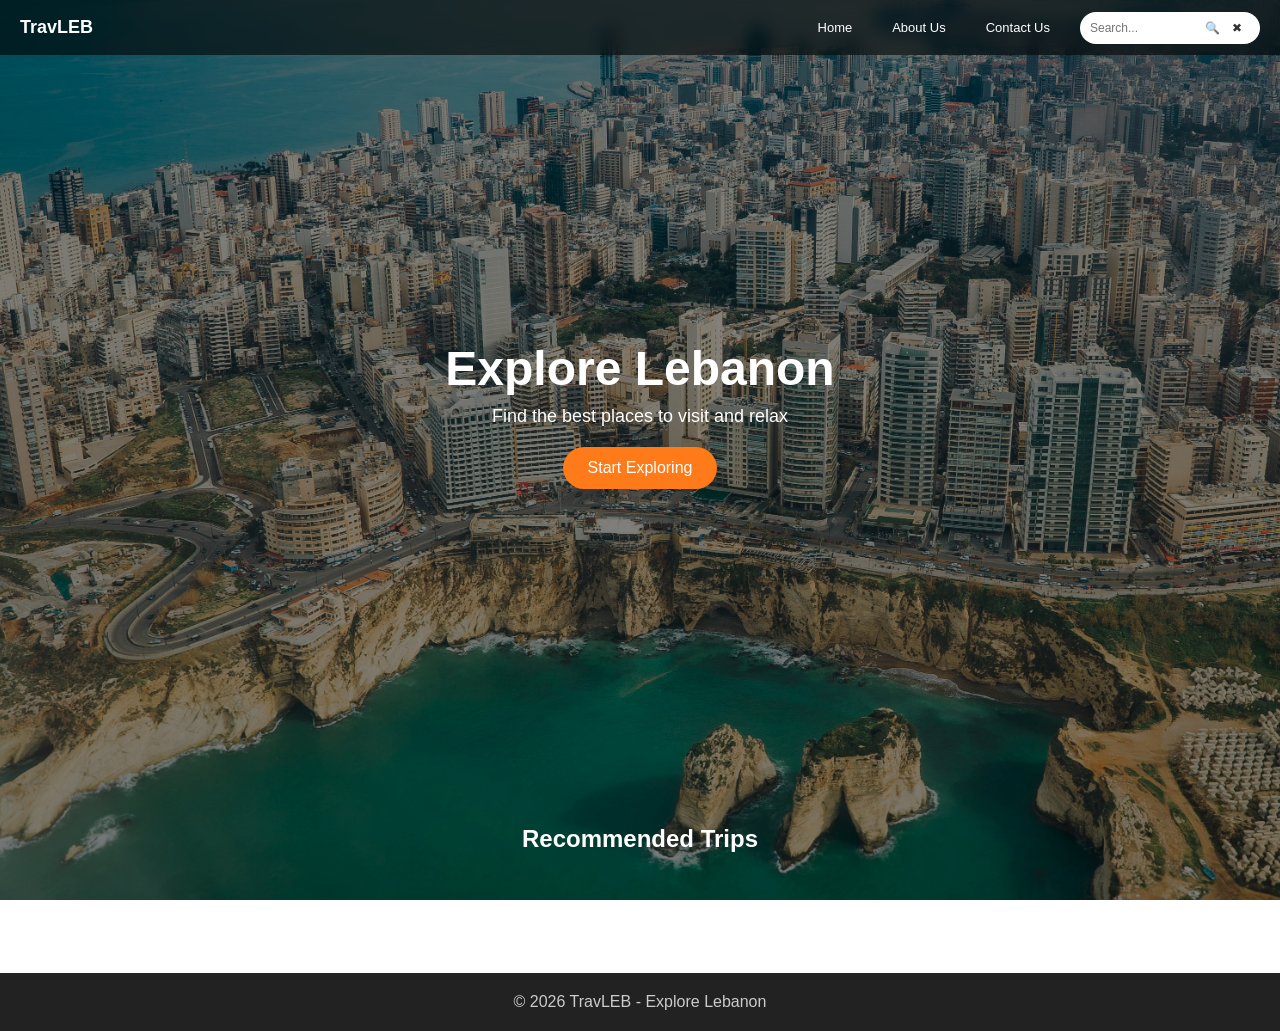
<file: index.html>
<!DOCTYPE html>
<html lang="en">
<head>
  <meta charset="UTF-8">
  <title>TravLEB</title>
  <link rel="stylesheet" href="./travLeb.css">
</head>
<body>
<!-- NAVBAR -->
<nav class="navbar">
    <h1>TravLEB</h1>
  
    <ul>
      <li><a href="./index.html">Home</a></li>
      <li><a href="./about_us.html">About Us</a></li>
      <li><a href="./travLeb_contact.html">Contact Us</a></li>
  
      <!-- SEARCH -->
      <li class="nav-search">
        <div class="search-bar">
          <input type="text" id="searchInput" placeholder="Search...">
          <button id="btnSearch" type="button">🔍</button>
          <button id="btnClear" type="button">✖</button>
        </div>
      </li>
    </ul>
  </nav>
<!-- HERO -->
<section class="hero">
  <div class="hero-content">
    <h2>Explore Lebanon</h2>
    <p>Find the best places to visit and relax</p>
    <button id="exploreBtn">Start Exploring</button>
  </div>
</section>
 <section class="destinations">
  <h2>Recommended Trips</h2>
  <div id="result" class="cards"></div>
</section>





<!-- FOOTER -->
<footer class="footer">
  <p>© 2026 TravLEB - Explore Lebanon</p>
</footer>

<script src="./travLeb.js"></script>
</body>
</html>
</file>
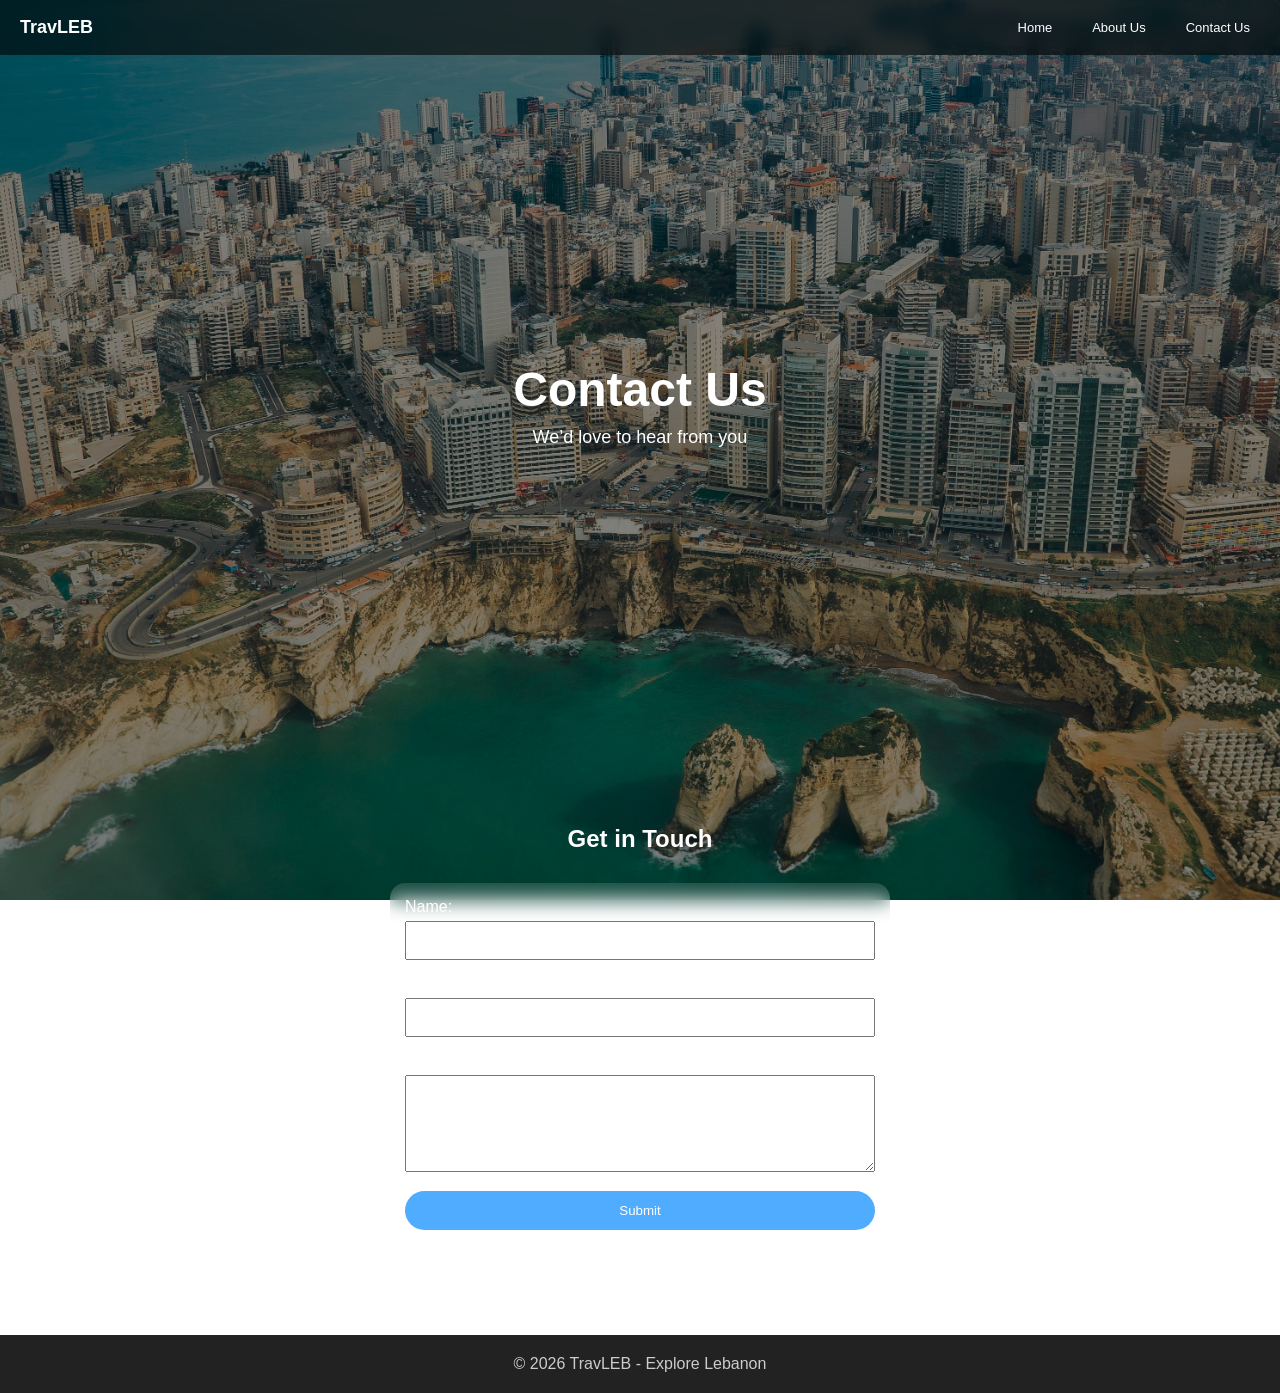
<file: travLeb_contact.html>
<!DOCTYPE html>
<html lang="en">
<head>
  <meta charset="UTF-8">
  <title>Contact Us - TravLEB</title>
  <link rel="stylesheet" href="./travLeb.css">
</head>
<body>

<!-- NAVBAR (NO SEARCH BAR) -->
<nav class="navbar">
  <h1>TravLEB</h1>
  <ul>
    <li><a href="./index.html">Home</a></li>
    <li><a href="./about_us.html">About Us</a></li>
    <li><a href="./travLeb_contact.html">Contact Us</a></li>
  </ul>
</nav>

<!-- HERO -->
<section class="hero">
  <div class="hero-content">
    <h2>Contact Us</h2>
    <p>We’d love to hear from you</p>
  </div>
</section>

<!-- CONTACT FORM -->
<section class="destinations">
  <h2>Get in Touch</h2>

  <div class="card" style="max-width: 500px; margin: auto;">
    <div class="card-content">

      <form id="contactForm">

        <div style="margin-bottom: 15px;">
          <label for="name">Name:</label><br>
          <input type="text" id="name" required style="width:100%; padding:10px; margin-top:5px;">
        </div>

        <div style="margin-bottom: 15px;">
          <label for="email">Email:</label><br>
          <input type="email" id="email" required style="width:100%; padding:10px; margin-top:5px;">
        </div>

        <div style="margin-bottom: 15px;">
          <label for="message">Message:</label><br>
          <textarea id="message" rows="5" required style="width:100%; padding:10px; margin-top:5px;"></textarea>
        </div>

        <button type="submit" style="width:100%; padding:12px; border:none; background:#4facfe; color:white; border-radius:25px; cursor:pointer;">
          Submit
        </button>

      </form>

    </div>
  </div>
</section>

<!-- FOOTER -->
<footer class="footer">
  <p>© 2026 TravLEB - Explore Lebanon</p>
</footer>

</body>
</html>
</file>
<file: travLeb.css>
/* ===== RESET ===== */
* {
  margin: 0;
  padding: 0;
  box-sizing: border-box;
  font-family: 'Segoe UI', Tahoma, Geneva, Verdana, sans-serif;
}

body {
    color: #fff;
    background: url('./images/lebanon.jpg') no-repeat center center fixed;
    background-size: cover;
    min-height: 100vh;
    position: relative;
  }

  body::before {
    content: "";
    position: fixed;
    inset: 0;
    background: rgba(0, 0, 0, 0.45); /* same idea as hero overlay */
    z-index: -1;
  }
/* ===== NAVBAR CLEAN + CONSISTENT VERSION ===== */
.navbar {
    display: flex;
    justify-content: space-between;
    align-items: center;
  
    height: 55px;              /* 🔥 FIXED HEIGHT */
    padding: 0 20px;           /* remove vertical padding */
  
    background: rgba(0, 0, 0, 0.6);
    backdrop-filter: blur(8px);
    color: white;
  
    position: sticky;
    top: 0;
    z-index: 1000;
  }
  
  /* LOGO */
  .navbar h1 {
    font-size: 18px;
    font-weight: 600;
    margin: 0;
  
    display: flex;
    align-items: center;
    height: 100%;
  }
  
  /* NAV LIST */
  .navbar ul {
    display: flex;
    list-style: none;
    gap: 15px;
  
    height: 100%;
    align-items: center;
  }
  
  /* NAV ITEMS */
  .navbar ul li {
    display: flex;
    align-items: center;
    height: 100%;
  }
  
  /* LINKS */
  .navbar a {
    display: flex;
    align-items: center;
    height: 100%;
  
    text-decoration: none;
    color: white;
    font-size: 13px;
    padding: 0 10px; /* vertical padding removed */
  
    border-radius: 15px;
    transition: 0.3s;
  }
  
  .navbar a:hover {
    background: rgba(255,255,255,0.2);
  }
  
  /* ===== SEARCH BAR ===== */
  .navbar .search-bar {
    position: relative;
    display: flex;
    align-items: center;
    height: 100%;
  }
  
  /* INPUT */
  .navbar .search-bar input {
    height: 32px; /* slightly smaller than navbar */
    padding: 0 60px 0 12px;
  
    border-radius: 20px;
    border: none;
    outline: none;
  
    width: 170px;
    font-size: 12px;
    transition: 0.3s;
  }
  
  .navbar .search-bar input:focus {
    width: 190px;
  }
  
  /* BUTTONS INSIDE INPUT */
  .navbar .search-bar button {
    position: absolute;
    top: 50%;
    transform: translateY(-50%);
  
    height: 32px;
    display: flex;
    align-items: center;
    justify-content: center;
  
    border: none;
    background: transparent;
    cursor: pointer;
    font-size: 12px;
    color: #555;
  }
  
  /* SEARCH BUTTON */
  #btnSearch {
    right: 28px;
  }
  
  /* CLEAR BUTTON */
  #btnClear {
    right: 6px;
  }
  
  /* HOVER */
  .navbar .search-bar button:hover {
    color: #000;
  }
  
  /* REMOVE EXTRA SPACE */
  .nav-search {
    margin: 0;
    padding: 0;
  }
/* ===== HERO SECTION ===== */
.hero {
  height: 80vh;
  display: flex;
  align-items: center;
  justify-content: center;
  text-align: center;
  color: #fff;
  position: relative;
}

.hero::after {
  content: "";
  position: absolute;
  inset: 0;
 
}

.hero-content {
  position: relative;
  z-index: 1;
}

.hero h2 {
  font-size: 48px;
  margin-bottom: 10px;
}

.hero p {
  font-size: 18px;
  margin-bottom: 20px;
}

.hero button {
  padding: 12px 25px;
  border: none;
  background: #ff7a18;
  color: white;
  font-size: 16px;
  border-radius: 25px;
  cursor: pointer;
  transition: 0.3s;
}

.hero button:hover {
  background: #ff5200;
}

/* ===== DESTINATIONS ===== */
.destinations {
  padding: 50px 30px;
}

.destinations h2 {
  text-align: center;
  margin-bottom: 30px;
}

.cards {
  display: grid;
  grid-template-columns: repeat(auto-fit, minmax(250px, 1fr));
  gap: 20px;
}

.card {
    background: rgba(255, 255, 255, 0.1); /* glass effect */
    backdrop-filter: blur(10px);
    border-radius: 15px;
    color: white; /* 🔥 important */
  }

.card:hover {
  transform: translateY(-8px);
}

.card img {
  width: 100%;
  height: 180px;
  object-fit: cover;
}

.card-content {
  padding: 15px;
}

.card h3 {
  margin-bottom: 10px;
}

.card p {
  font-size: 14px;
  color: #666;
}

/* ===== SEARCH BAR ===== */
.search-bar {
  margin: 30px auto;
  display: flex;
  justify-content: center;
}

.search-bar input {
  padding: 12px;
  width: 250px;
  border-radius: 25px 0 0 25px;
  border: 1px solid #ddd;
  outline: none;
}

.search-bar button {
  padding: 12px 20px;
  border: none;
  background: #4facfe;
  color: white;
  border-radius: 0 25px 25px 0;
  cursor: pointer;
}

/* ===== FOOTER ===== */
.footer {
  background: #222;
  color: #ccc;
  text-align: center;
  padding: 20px;
  margin-top: 40px;
}

/* ===== RESPONSIVE ===== */
@media (max-width: 768px) {
  .hero h2 {
    font-size: 32px;
  }

  .navbar ul {
    display: none;
  }
}
/* NAVBAR LIST FIX */
.navbar ul {
    display: flex;
    list-style: none;
    gap: 20px;
    align-items: center; /* aligns everything vertically */
  }
  
  /* FIX SEARCH BAR INSIDE NAV */
  .navbar .search-bar {
    display: flex;
    align-items: center;
    gap: 5px;
  }
  
  /* INPUT STYLE (smaller for navbar) */
  .navbar .search-bar input {
    padding: 6px 10px;
    border-radius: 20px;
    border: none;
    outline: none;
    width: 180px;
  }
  
  /* BUTTON STYLE */
  .navbar .search-bar button {
    padding: 6px 12px;
    border: none;
    border-radius: 20px;
    background: white;
    color: #333;
    cursor: pointer;
    transition: 0.3s;
  }
  
  .navbar .search-bar button:hover {
    background: #ddd;
  }
</file>
